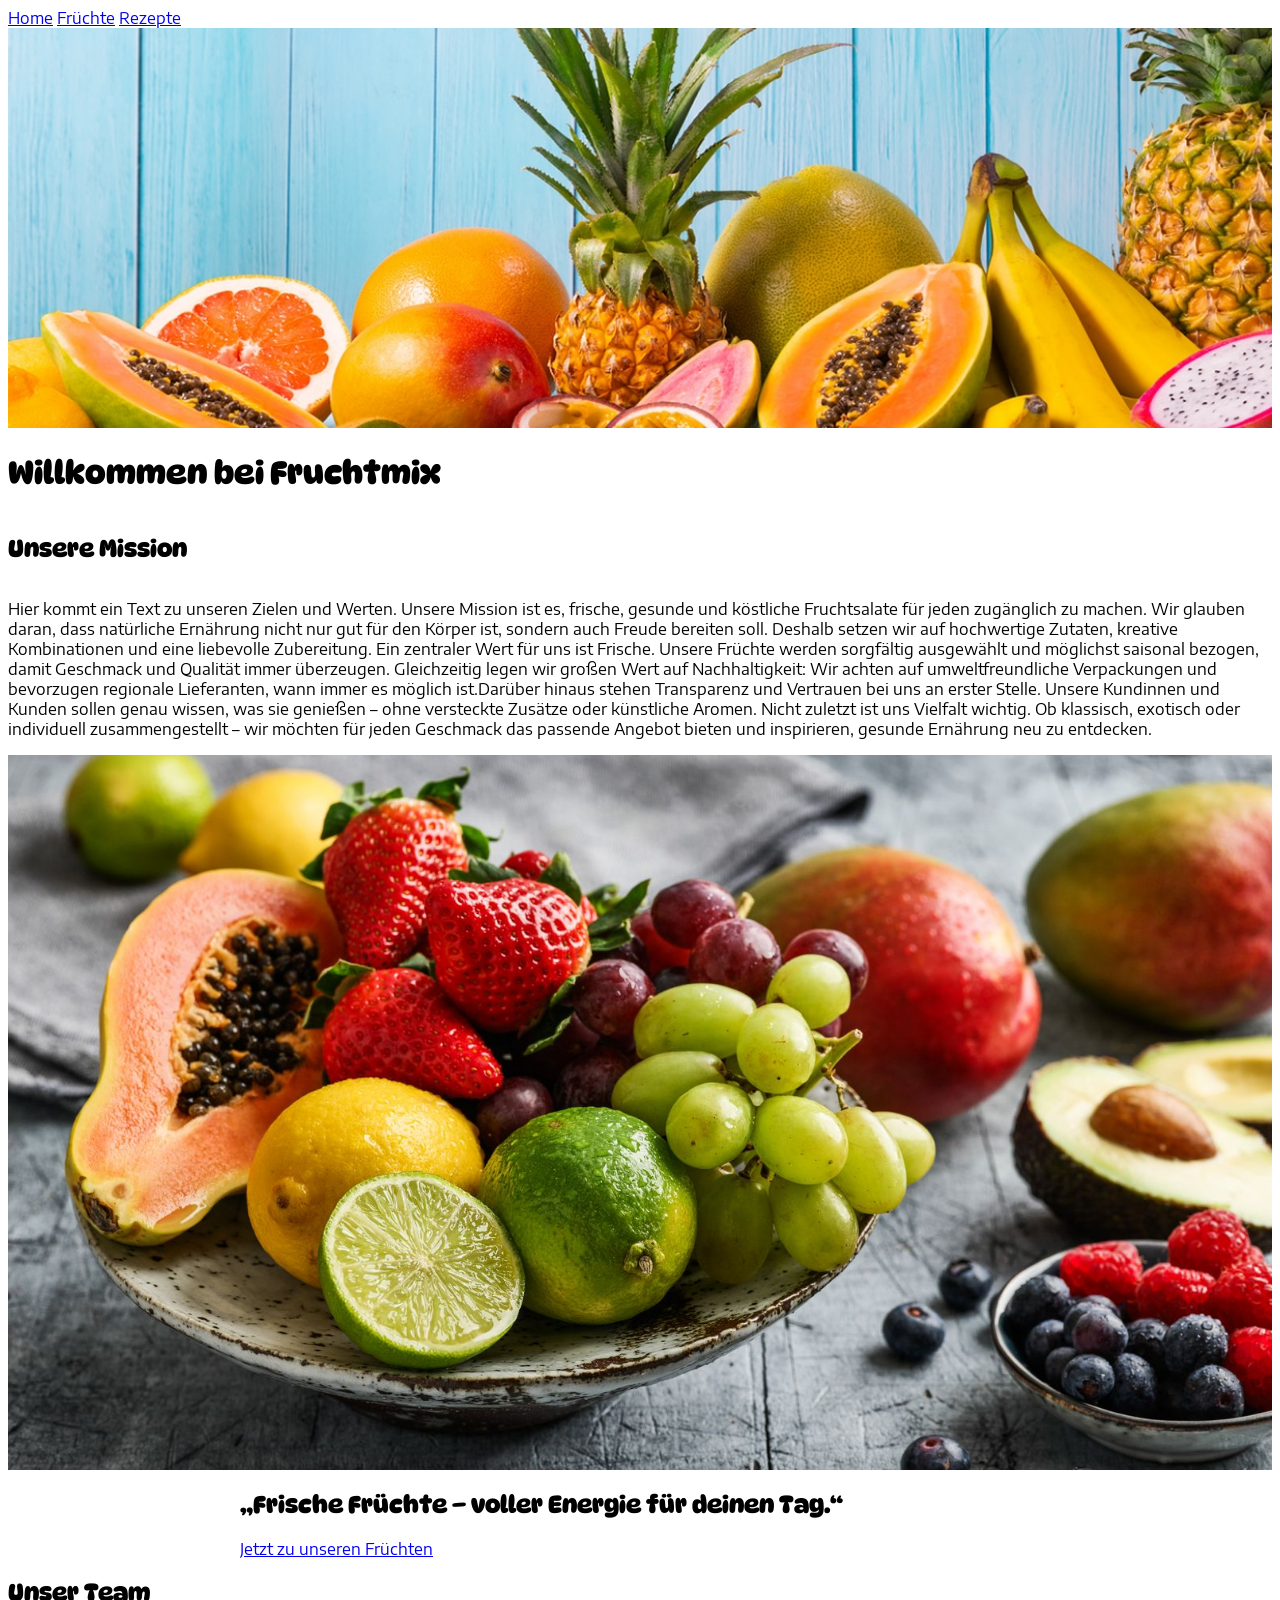
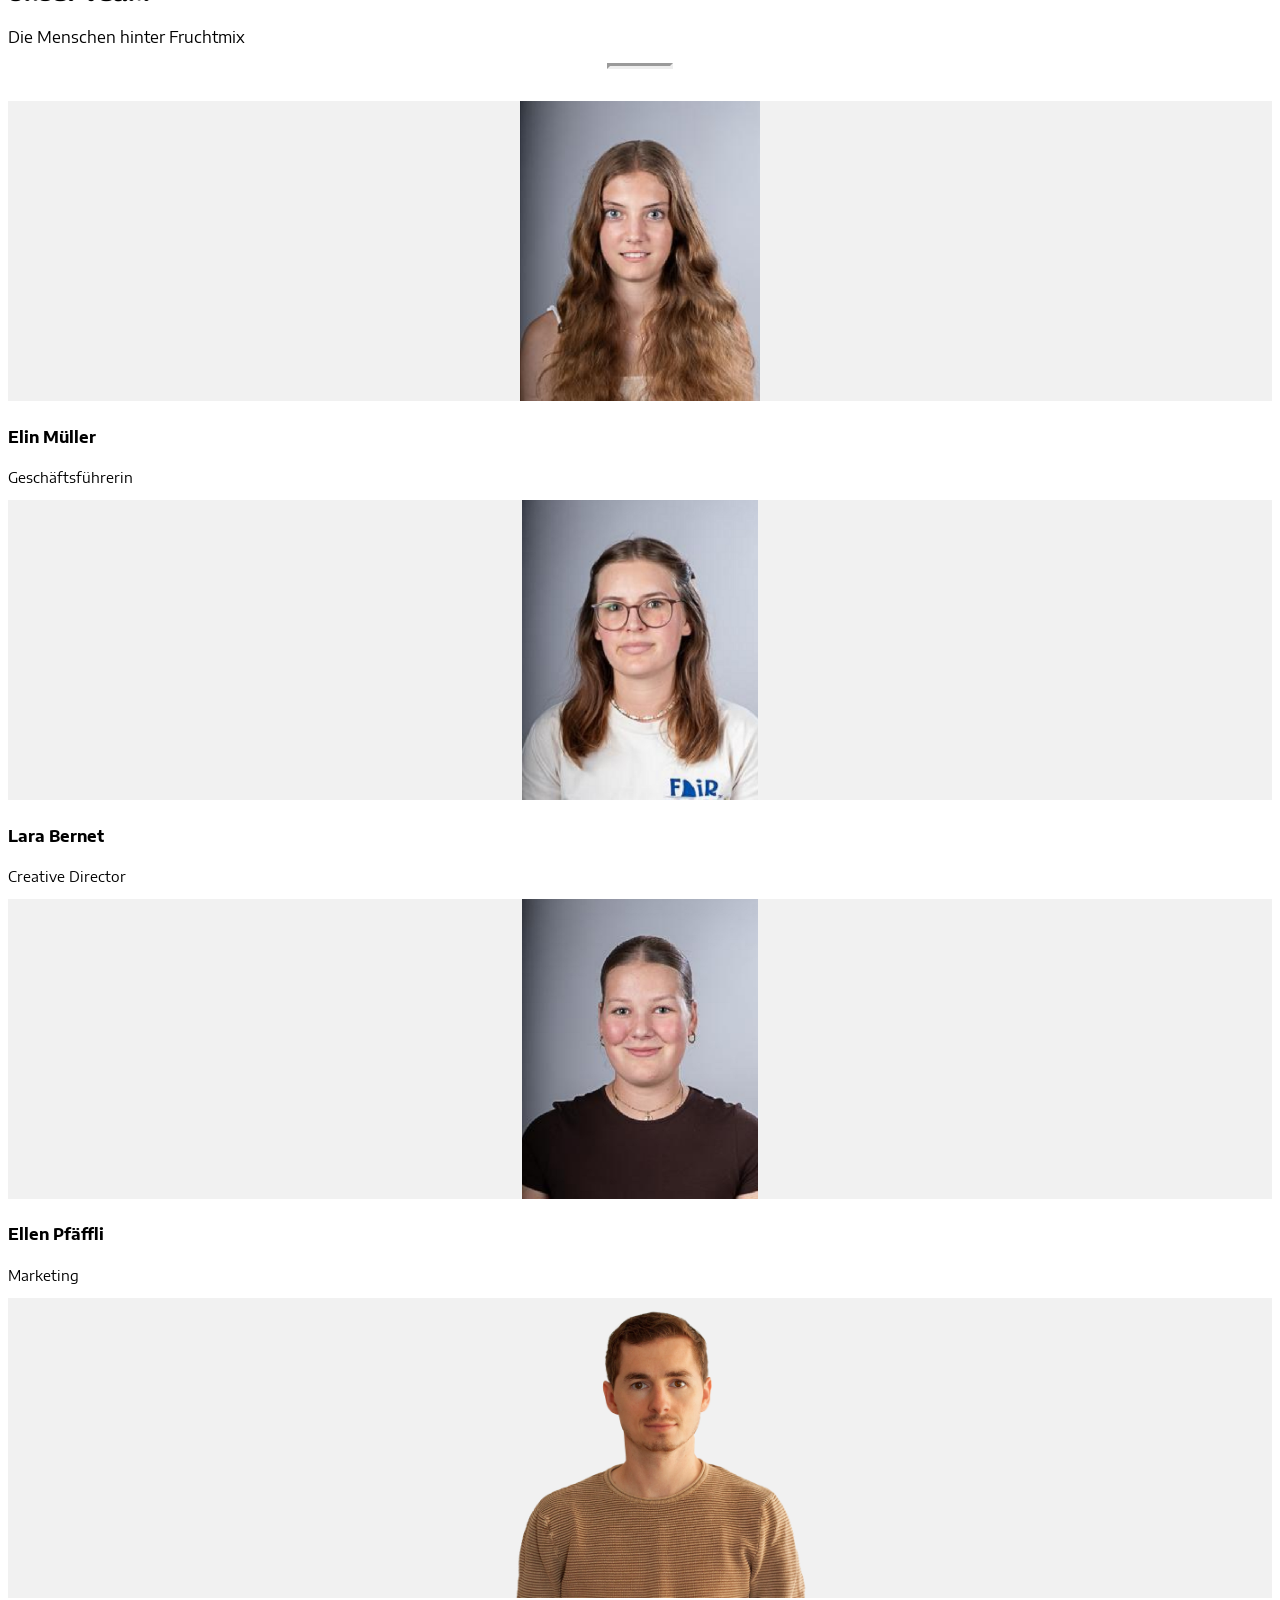
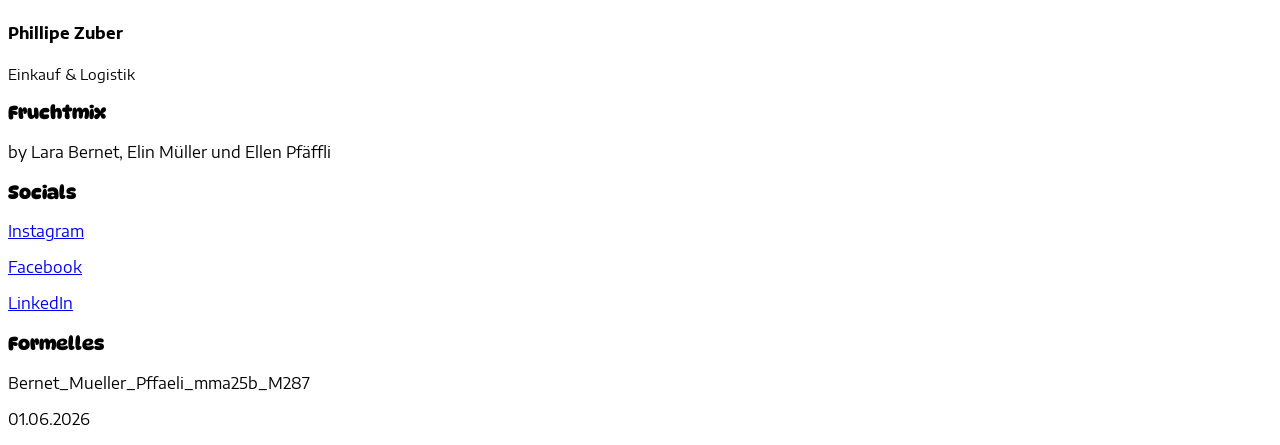
<file: index.html>
<!DOCTYPE html>
<html lang="de">

<head>
  <meta charset="UTF-8">
  <title>Fruchtmix</title>

  <link rel="icon" type="image/x-icon" href="favicon_apple.svg">
  <meta name="viewport" content="width=device-width, initial-scale=1">

  <!-- W3.CSS -->
  <link rel="stylesheet" href="https://www.w3schools.com/w3css/5/w3.css">

  <!-- Eigenes CSS -->
  <link rel="stylesheet" href="abschlussarbeit.css">

  <!-- GOOGLE FONTS -->
  <link rel="preconnect" href="https://fonts.googleapis.com">
  <link rel="preconnect" href="https://fonts.gstatic.com" crossorigin>

  <link href="https://fonts.googleapis.com/css2?family=DynaPuff:wght@400..700&family=Encode+Sans+Semi+Expanded:wght@100;200;300;400;500;600;700;800;900&display=swap" rel="stylesheet">
</head>

<body>

  <!-- Navigation -->
  <nav class="w3-bar w3-border w3-light-grey">
    <div class="w3-right">
      <a href="index.html" class="w3-bar-item w3-button w3-text-teal">Home</a>
      <a href="fruechte.html" class="w3-bar-item w3-button">Früchte</a>
      <a href="rezept.html" class="w3-bar-item w3-button">Rezepte</a>
    </div>
  </nav>

  <!-- HEADER Startseite -->
  <div class="w3-display-container">
    <img src="Startseite-header.jpg" 
        style="width:100%; height:400px; object-fit:cover;"
        alt="Fruchtmix" 
        class="w3-opacity-min">

    <div class="w3-display-middle w3-text-white w3-center">
      <h1 class="w3-xxxlarge w3-animate-top">Willkommen bei Fruchtmix</h1>
    </div>
  </div>

  <!-- ZWEI-SPALTEN-BEREICH -->
  <div class="w3-row-padding w3-margin-top w3-container two-column-responsive">
    
    <div class="w3-col w3-padding l7 m7 s12 w3-yellow" style="display:flex; flex-direction:column;">
      <h2>Unsere Mission</h2>
      <p>
        Hier kommt ein Text zu unseren Zielen und Werten. Unsere Mission ist es, frische, gesunde und köstliche 
        Fruchtsalate für jeden zugänglich zu machen. Wir glauben daran, dass natürliche Ernährung nicht nur gut 
        für den Körper ist, sondern auch Freude bereiten soll. Deshalb setzen wir auf hochwertige Zutaten, kreative 
        Kombinationen und eine liebevolle Zubereitung. Ein zentraler Wert für uns ist Frische. Unsere Früchte werden 
        sorgfältig ausgewählt und möglichst saisonal bezogen, damit Geschmack und Qualität immer überzeugen. Gleichzeitig 
        legen wir großen Wert auf Nachhaltigkeit: Wir achten auf umweltfreundliche Verpackungen und bevorzugen regionale 
        Lieferanten, wann immer es möglich ist.Darüber hinaus stehen Transparenz und Vertrauen bei uns an erster Stelle. 
        Unsere Kundinnen und Kunden sollen genau wissen, was sie genießen – ohne versteckte Zusätze oder künstliche Aromen. 
        Nicht zuletzt ist uns Vielfalt wichtig. Ob klassisch, exotisch oder individuell zusammengestellt – wir möchten für 
        jeden Geschmack das passende Angebot bieten und inspirieren, gesunde Ernährung neu zu entdecken.
      </p>
    </div>
    <div class="w3-col l5 m5 s12">
      <img src="Früchte.jpg" alt="früchte" class="full-width-mobile-image" style="width:100%; height:100%; object-fit:cover;">
    </div>
  </div>

  <!-- CARD -->
  <div class="w3-container w3-padding-32">
    <div class="w3-card-4 w3-padding-large w3-pink w3-hover-shadow smooth-hover" style="max-width:800px; margin:0 auto;">
      <h2 class="w3-text-white">„Frische Früchte – voller Energie für deinen Tag.“</h2>
      <a href="fruechte.html" class="w3-button w3-teal">Jetzt zu unseren Früchten</a>
    </div>
  </div>
  </div>


  <!-- TEAM -->
  <div class="w3-container w3-padding-32">
    <h2 class="w3-center">Unser Team</h2>
    <p class="w3-center">Die Menschen hinter Fruchtmix</p>
    <hr class="w3-border-teal" style="width:60px; border-width:3px; margin:16px auto 32px;">

    <div class="w3-row-padding">
      <!-- Mitarbeiter 1 -->
      <div class="w3-col l3 s6 m6 w3-margin-bottom">
        <div class="w3-card w3-center w3-padding-16">
          <img src="Elin_Portrait.png" alt="Mitarbeiter 1" class="team-img">
          <div class="w3-container">
            <h4 class="w3-margin-top">Elin Müller</h4>
            <p class="w3-text-grey" style="font-size:0.9rem;">Geschäftsführerin</p>
          </div>
        </div>
      </div>

      <!-- Mitarbeiter 2 -->
      <div class="w3-col l3 s6 m6 w3-margin-bottom">
        <div class="w3-card w3-center w3-padding-16">
          <img src="Lara_Portrait.png" alt="Mitarbeiter 2" class="team-img">
          <div class="w3-container">
            <h4 class="w3-margin-top">Lara Bernet</h4>
            <p class="w3-text-grey" style="font-size:0.9rem;">Creative Director</p>
          </div>
        </div>
      </div>

      <!-- Mitarbeiter 3 -->
      <div class="w3-col l3 s6 m6 w3-margin-bottom">
        <div class="w3-card w3-center w3-padding-16">
          <img src="Ellen_Portrait.png" alt="Mitarbeiter 3" class="team-img">
          <div class="w3-container">
            <h4 class="w3-margin-top">Ellen Pfäffli</h4>
            <p class="w3-text-grey" style="font-size:0.9rem;">Marketing</p>
          </div>
        </div>
      </div>

      <!-- Mitarbeiter 4 -->
      <div class="w3-col l3 s6 m6 w3-margin-bottom">
        <div class="w3-card w3-center w3-padding-16">
          <img src="Philippe_Zuber_Portrait.webp" alt="Mitarbeiter 4" class="team-img">
          <div class="w3-container">
            <h4 class="w3-margin-top">Phillipe Zuber</h4>
            <p class="w3-text-grey" style="font-size:0.9rem;">Einkauf & Logistik</p>
          </div>
        </div>
      </div>

    </div>
  </div>

  <!-- FOOTER -->
  <footer class="w3-container w3-teal w3-padding-32 w3-margin-top">
    <div class="w3-row-padding">

      <div class="w3-third">
        <h3>Fruchtmix</h3>
        <p>by Lara Bernet, Elin Müller und Ellen Pfäffli</p>
      </div>

      <div class="w3-third">
        <h3>Socials</h3>
        <p><a href="https://www.instagram.com/ki_fruechte/" class="w3-text-white" target="_blank" rel="noopener noreferrer">Instagram</a></p>
        <p><a href="https://www.facebook.com/" class="w3-text-white" target="_blank" rel="noopener noreferrer">Facebook</a></p>
        <p><a href="https://www.linkedin.com/company/jufico-gmbh/" class="w3-text-white" target="_blank" rel="noopener noreferrer">LinkedIn</a></p>
      </div>

      <div class="w3-third">
        <h3>Formelles</h3>
        <p>Bernet_Mueller_Pffaeli_mma25b_M287</p>
        <p>01.06.2026</p>
      </div>
    </div>
  </footer>

</body>
</html>
</file>
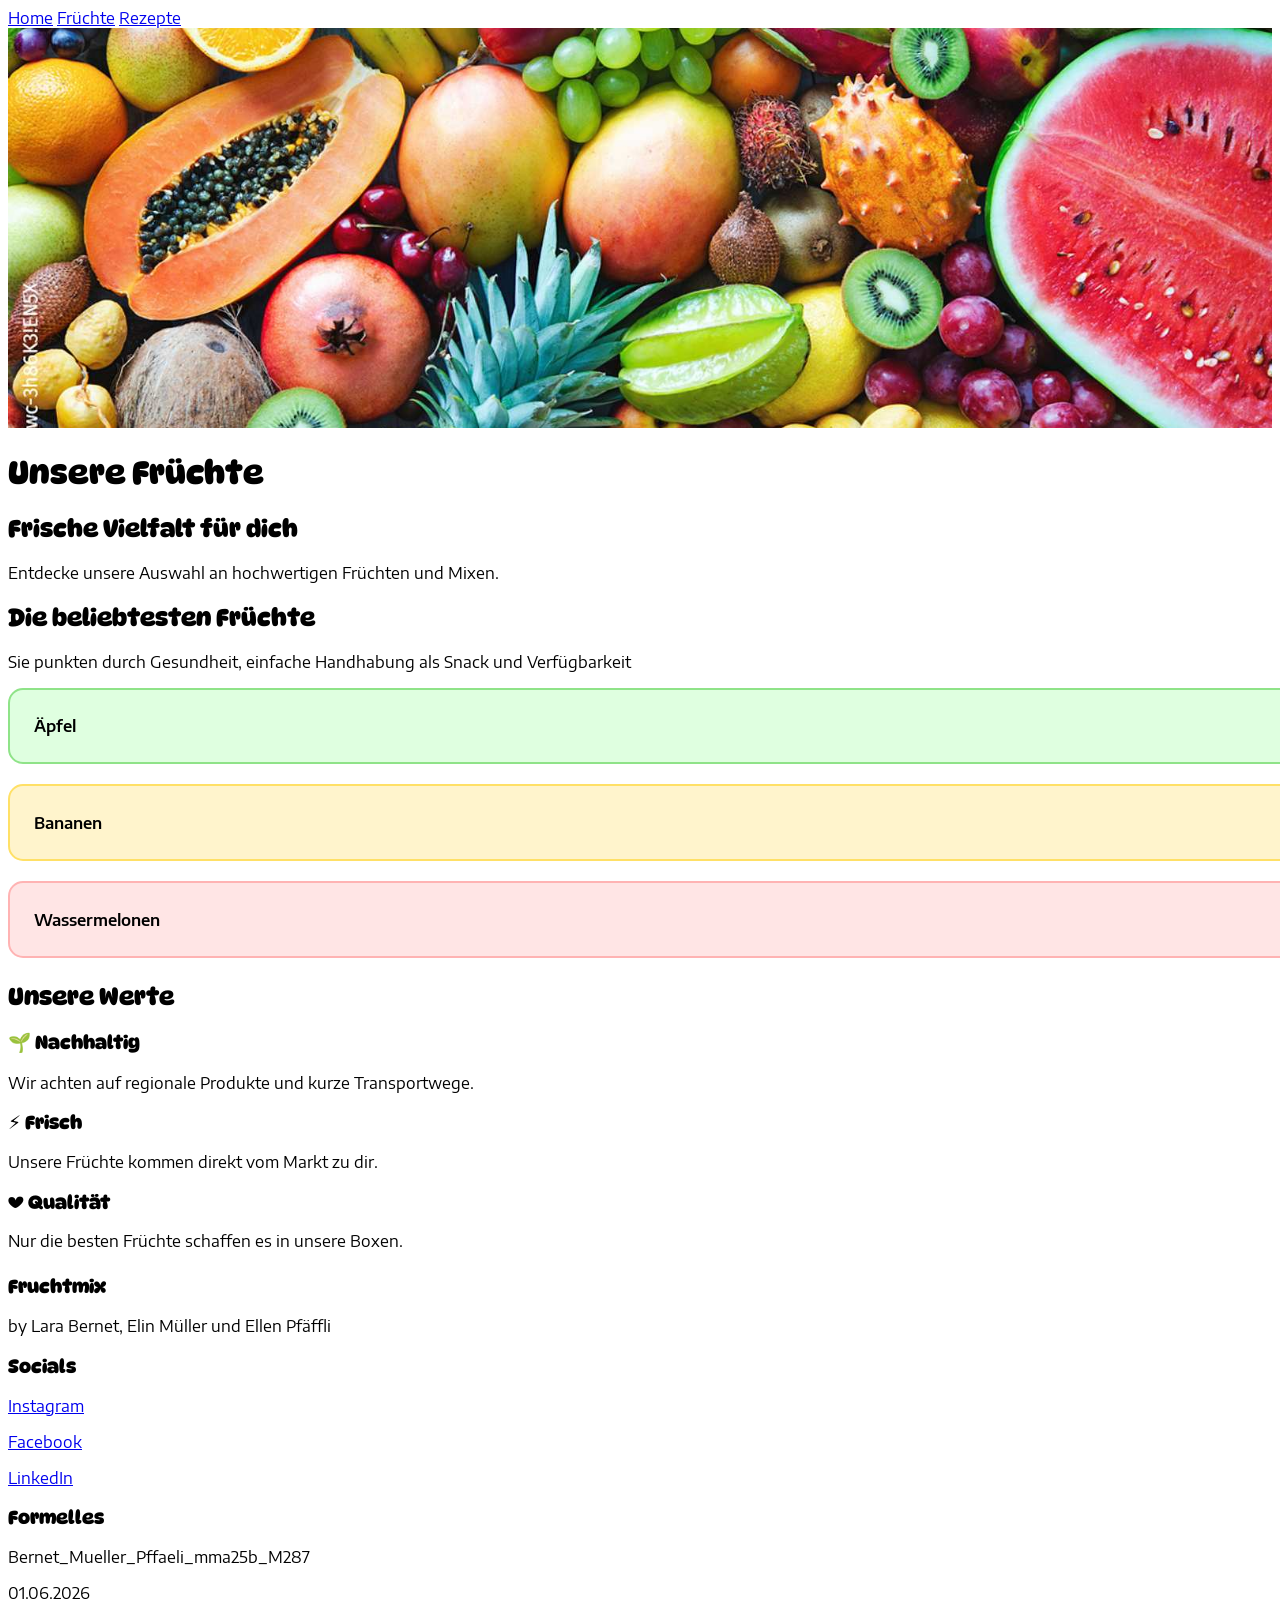
<file: fruechte.html>
<!DOCTYPE html>
<html lang="de">

<head>
  <meta charset="UTF-8">
  <title>Früchte</title>

  <link rel="icon" type="image/x-icon" href="favicon_apple.svg">
  <meta name="viewport" content="width=device-width, initial-scale=1">

  <!-- W3.CSS -->
  <link rel="stylesheet" href="https://www.w3schools.com/w3css/5/w3.css">

  <!-- Eigenes CSS -->
  <link rel="stylesheet" href="abschlussarbeit.css">

  <!-- GOOGLE FONTS -->
  <link rel="preconnect" href="https://fonts.googleapis.com">
  <link rel="preconnect" href="https://fonts.gstatic.com" crossorigin>

  <link href="https://fonts.googleapis.com/css2?family=DynaPuff:wght@400..700&family=Encode+Sans+Semi+Expanded:wght@100;200;300;400;500;600;700;800;900&display=swap" rel="stylesheet">
</head>

<body class="page-fruechte">

  <!-- Navigation -->
  <nav class="w3-bar w3-border w3-light-grey">
    <div class="w3-right">
      <a href="index.html" class="w3-bar-item w3-button">Home</a>
      <a href="fruechte.html" class="w3-bar-item w3-button w3-text-teal">Früchte</a>
      <a href="Rezept.html" class="w3-bar-item w3-button">Rezepte</a>
    </div>
  </nav>

  <!-- HEADER Früchte -->
  <div class="w3-display-container">
    <img src="Unsere Früchte-Header.jpeg" 
        style="width:100%; height:400px; object-fit:cover;" 
        alt="Unsere Früchte" 
        class="w3-opacity-min">

    <div class="w3-display-middle w3-text-white w3-center">
      <h1 class="w3-xxxlarge w3-animate-top">Unsere Früchte</h1>
    </div>
  </div>

  <!-- INTRO -->
  <div class="w3-container w3-padding-32 w3-center">
    <h2>Frische Vielfalt für dich</h2>
    <p>Entdecke unsere Auswahl an hochwertigen Früchten und Mixen.</p>
  </div>

  <!-- ACCORDION -->  
  <div class="w3-container w3-row-padding">
    <div class="accordion-section">

    <h2>Die beliebtesten Früchte</h2>
    <p>Sie punkten durch Gesundheit, einfache Handhabung als Snack und Verfügbarkeit</p>

    <details class="fruit-box apple" style="background-color: #dfffe0; padding: 20px; border-radius: 15px; border: 2px solid #8fe388; width:100%; margin-bottom: 20px;">
      <summary >Äpfel</summary>
      
        <p>Äpfel sind sehr beliebt, weil sie lecker, gesund und vielseitig sind.
          Sie schmecken süss oder leicht sauer und können überall einfach gegessen werden.
          Ausserdem enthalten Äpfel wichtige Vitamine und Ballaststoffe.
          Man kann Äpfel roh essen, zu Saft pressen oder in Desserts und Kuchen verwenden.</p>

        <audio controls preload="none" class="responsive-audio">
          <source src="apple.mp3" type="audio/mpeg">
          Dein Browser unterstützt das Audio-Element nicht.
        </audio>
    
    </details>

    <details class="fruit-box banana" style="background-color: #fff4cc; padding: 20px; border-radius: 15px; border: 2px solid #ffe066; width:100%; margin-bottom: 20px;">
      <summary >Bananen</summary>

      <p>Bananen sind beliebt, weil sie süss schmecken, gesund sind und schnell Energie geben.
          Sie enthalten viele Vitamine und Mineralstoffe, besonders Kalium.
          Ausserdem kann man Bananen leicht mitnehmen und ohne Messer essen. Viele Menschen essen sie zum Frühstück, als Snack oder in Smoothies und Desserts.</p>
        
          <audio controls preload="none" class="responsive-audio">
          <source src="banana.mp3" type="audio/mpeg">
          Dein Browser unterstützt das Audio-Element nicht.
        </audio>
    </details>

    <details class="fruit-box melon" style="background-color: #ffe5e5; padding: 20px; border-radius: 15px; border: 2px solid #ffb3b3; width:100%; margin-bottom: 20px;">
      <summary >Wassermelonen</summary>

        <p>Wassermelonen sind beliebt, weil sie süss, saftig und erfrischend sind.
          Besonders im Sommer essen viele Menschen gerne Wassermelonen, da sie viel Wasser enthalten und beim Abkühlen helfen.
          Ausserdem sind sie gesund und enthalten Vitamine.</p>
        
          <audio controls preload="none" class="responsive-audio">
          <source src="watermelon.mp3" type="audio/mpeg">
          Dein Browser unterstützt das Audio-Element nicht.
        </audio>
    
    </details>
    </div>
  </div>


  <!-- EXTRA SECTION -->
  <div class="w3-container w3-padding-32 w3-light-grey">
    <div class="w3-row-padding accordion-section">
    
    <h2>Unsere Werte</h2>

      <div class="w3-third">
        <div class="w3-card w3-padding">
          <h3>🌱 Nachhaltig</h3>
          <p>Wir achten auf regionale Produkte und kurze Transportwege.</p>
        </div>
      </div>

      <div class="w3-third">
        <div class="w3-card w3-padding">
          <h3>⚡ Frisch</h3>
          <p>Unsere Früchte kommen direkt vom Markt zu dir.</p>
        </div>
      </div>

      <div class="w3-third">
        <div class="w3-card w3-padding">
          <h3>❤️ Qualität</h3>
          <p>Nur die besten Früchte schaffen es in unsere Boxen.</p>
        </div>
      </div>
      
    </div>
  </div>

  <!-- FOOTER -->
  <footer class="w3-container w3-teal w3-padding-32 w3-margin-top">
    <div class="w3-row-padding">

      <div class="w3-third">
        <h3>Fruchtmix</h3>
        <p>by Lara Bernet, Elin Müller und Ellen Pfäffli</p>
      </div>

      <div class="w3-third">
        <h3>Socials</h3>
        <p><a href="https://www.instagram.com/ki_fruechte/" class="w3-text-white" target="_blank" rel="noopener noreferrer">Instagram</a></p>
        <p><a href="https://www.facebook.com/" class="w3-text-white" target="_blank" rel="noopener noreferrer">Facebook</a></p>
        <p><a href="https://www.linkedin.com/company/jufico-gmbh/" class="w3-text-white" target="_blank" rel="noopener noreferrer">LinkedIn</a></p>
      </div>

      <div class="w3-third">
        <h3>Formelles</h3>
        <p>Bernet_Mueller_Pffaeli_mma25b_M287</p>
        <p>01.06.2026</p>
      </div>
    </div>
  </footer>

</body>
</html>
</file>
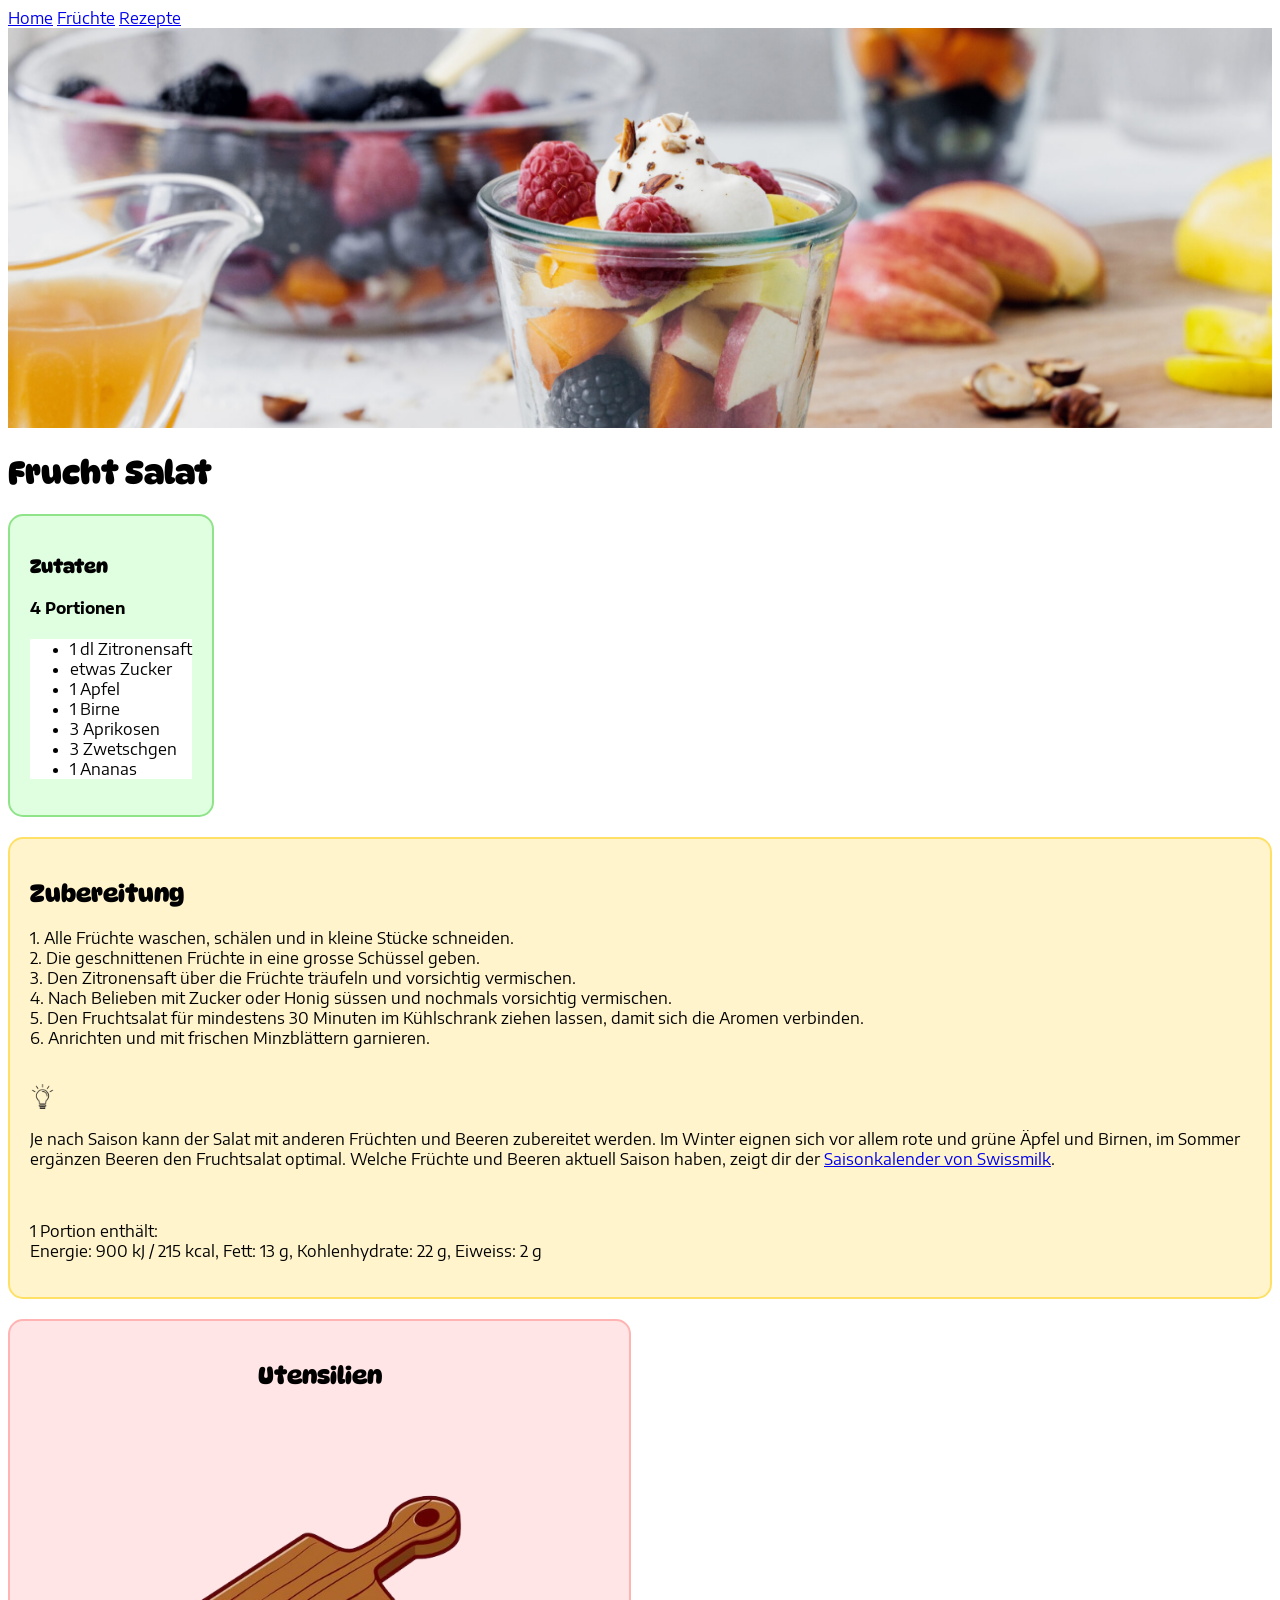
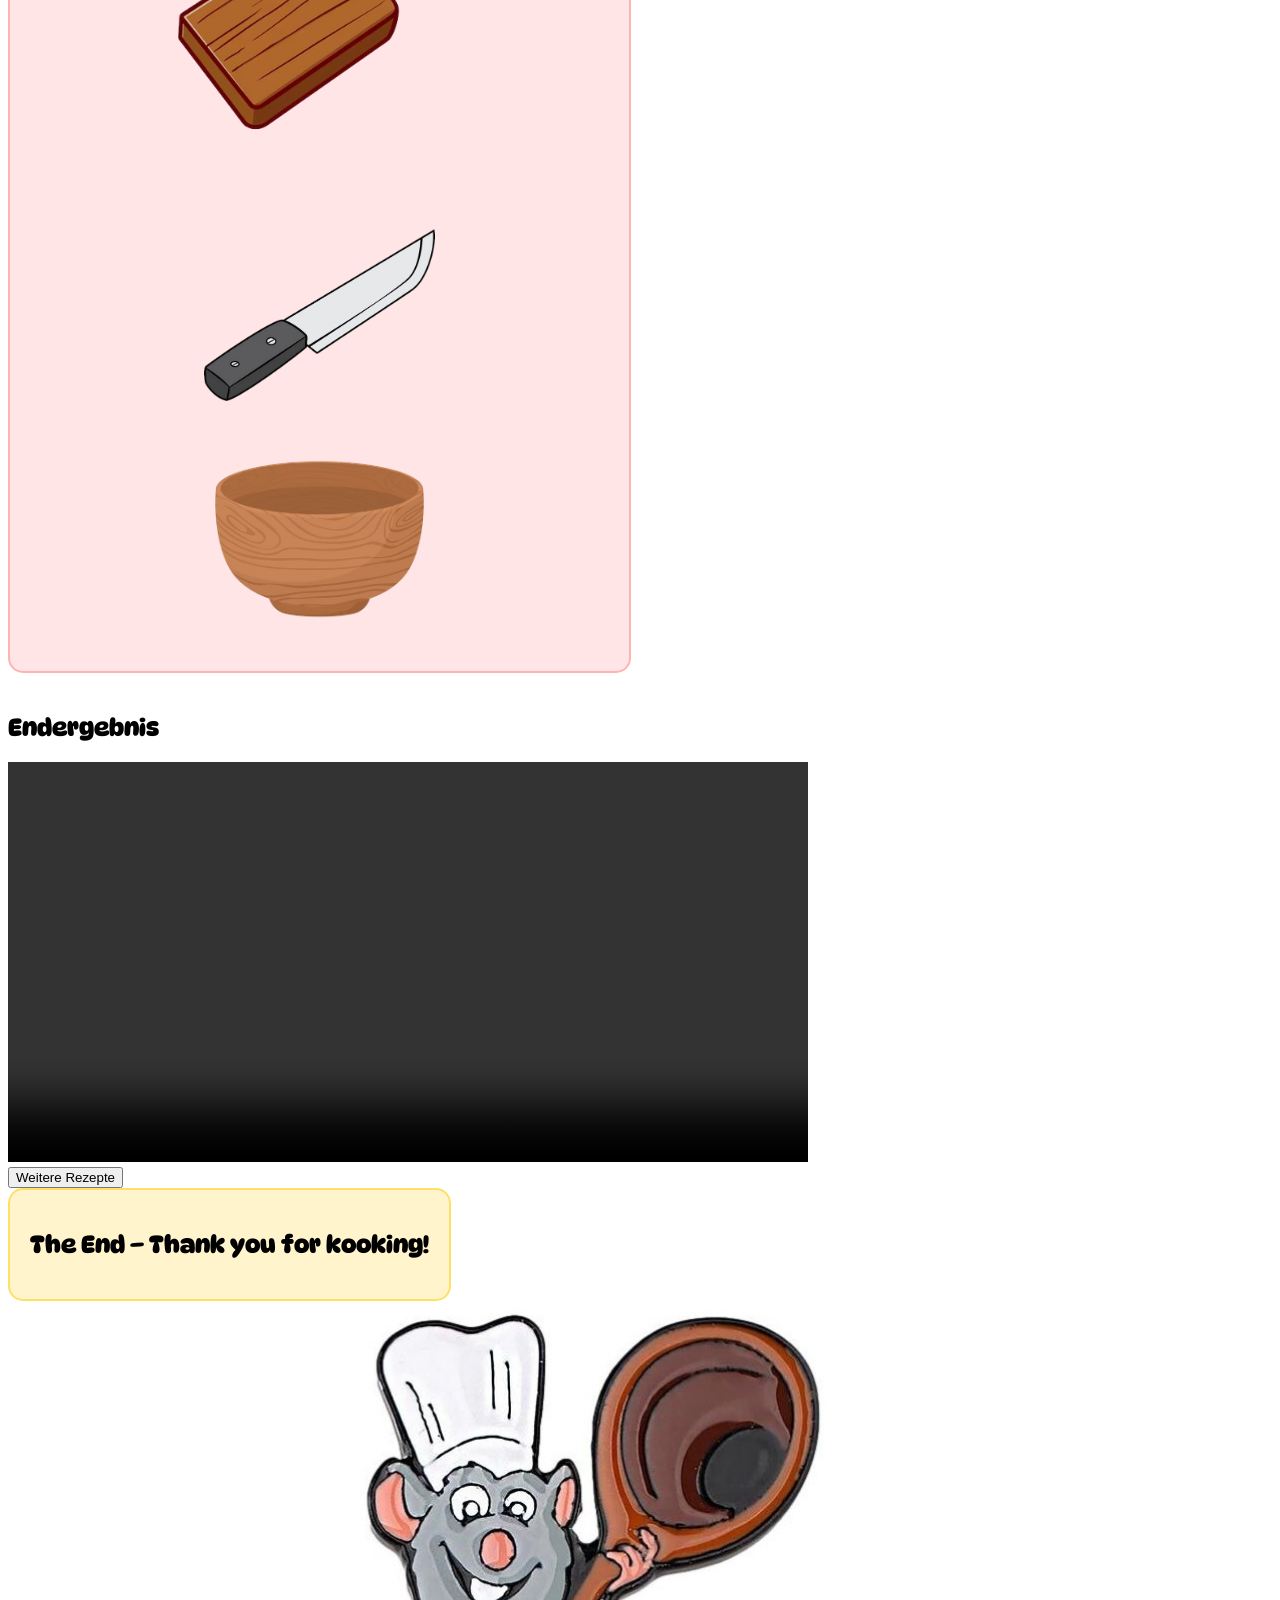
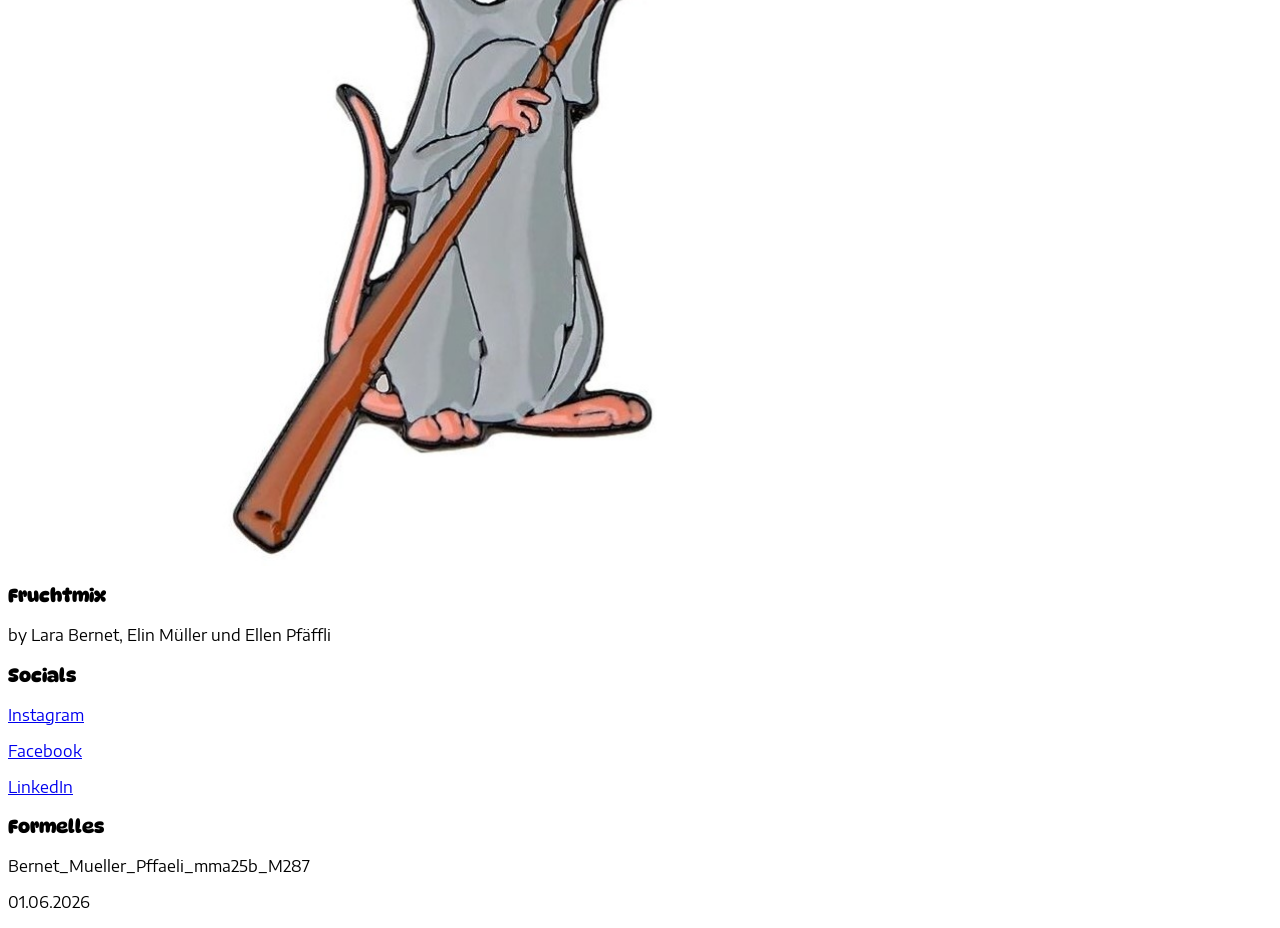
<file: Rezept.html>
<!DOCTYPE html>
<html lang="de">

<head>
  <meta charset="UTF-8">
  <title>Rezepte</title>

  <link rel="icon" type="image/x-icon" href="favicon_apple.svg">
  <meta name="viewport" content="width=device-width, initial-scale=1">

  <!-- W3.CSS -->
  <link rel="stylesheet" href="https://www.w3schools.com/w3css/5/w3.css">

  <!-- Eigenes CSS -->
  <link rel="stylesheet" href="abschlussarbeit.css">

  <!-- GOOGLE FONTS -->
  <link rel="preconnect" href="https://fonts.googleapis.com">
  <link rel="preconnect" href="https://fonts.gstatic.com" crossorigin>

  <link href="https://fonts.googleapis.com/css2?family=DynaPuff:wght@400..700&family=Encode+Sans+Semi+Expanded:wght@100;200;300;400;500;600;700;800;900&display=swap" rel="stylesheet">
</head>

<body>

  <!-- Navigation -->
  <nav class="w3-bar w3-border w3-light-grey">
    <div class="w3-right">
      <a href="index.html" class="w3-bar-item w3-button">Home</a>
      <a href="fruechte.html" class="w3-bar-item w3-button">Früchte</a>
      <a href="rezept.html" class="w3-bar-item w3-button w3-text-teal">Rezepte</a>
    </div>
  </nav>

    <!-- HEADER Rezepte -->
    <div class="w3-display-container">
      <img src="Fruchtsalat.jpg" 
          style="width:100%; height:400px; object-fit:cover;"
          alt="Frucht Salat" 
          class="w3-opacity-min">

      <div class="w3-display-middle w3-text-black w3-center">
        <h1 class="w3-xxxlarge w3-animate-top">Frucht Salat</h1>
      </div>
    </div>

  <!-- 3 SPALTEN -->
  <div class="w3-row-padding w3-padding-32"
      style="display:flex; align-items:stretch; flex-wrap:wrap;">

    <!-- Zutaten -->
    <div class="w3-col l3 m5 s12" style="display:flex;">
      <div style="
        background-color: #dfffe0;
        padding: 20px;
        border-radius: 15px;
        border: 2px solid #8fe388;
        width:100%;
        margin-bottom: 20px;
      ">

        <h3>Zutaten</h3>
        <h4>4 Portionen</h4>

        <ul class="w3-ul w3-card" style="background-color: #ffffff;">
          <li>1 dl Zitronensaft</li>
          <li>etwas Zucker</li>
          <li>1 Apfel</li>
          <li>1 Birne</li>
          <li>3 Aprikosen</li>
          <li>3 Zwetschgen</li>
          <li>1 Ananas</li>
        </ul>
      </div>
    </div>

    <div class="w3-col l6 m7 s12" style="display:flex;">
      <div style="
        background-color: #fff4cc;
        padding: 20px;
        border-radius: 15px;
        border: 2px solid #ffe066;
        width:100%;
        margin-bottom: 20px;
      ">
        <h2>Zubereitung</h2>

      <p> 1. Alle Früchte waschen, schälen und in kleine Stücke schneiden.<br> 
        2. Die geschnittenen Früchte in eine grosse Schüssel geben.<br> 
        3. Den Zitronensaft über die Früchte träufeln und vorsichtig vermischen.<br> 
        4. Nach Belieben mit Zucker oder Honig süssen und nochmals vorsichtig vermischen.<br> 
        5. Den Fruchtsalat für mindestens 30 Minuten im Kühlschrank ziehen lassen, damit sich die Aromen verbinden.<br> 
        6. Anrichten und mit frischen Minzblättern garnieren. 
        </p> 
        
        <img src="lightbulb.png" style="width: 25px; margin-top: 20px;"> 
        
        <p> Je nach Saison kann der Salat mit anderen Früchten und Beeren zubereitet werden. 
            Im Winter eignen sich vor allem rote und grüne Äpfel und Birnen, im Sommer ergänzen 
            Beeren den Fruchtsalat optimal. 
            Welche Früchte und Beeren aktuell Saison haben, 
            zeigt dir der <a href="https://www.swissmilk.ch/de/rezepte-kochideen/saisonkalender/?count=154" target="_blank"> Saisonkalender von Swissmilk</a>. 
          </p> 
      <br>  
      
      <p> 1 Portion enthält:<br> 
        Energie: 900 kJ / 215 kcal, Fett: 13 g, Kohlenhydrate: 22 g, Eiweiss: 2 g 
      </p>
      </div>
    </div>

  <!-- Utensilien -->
    <div class="w3-col l3 m5 s12" style="display:flex;">
      <div style="
        background-color: #ffe5e5;
        padding: 20px;
        border-radius: 15px;
        border: 2px solid #ffb3b3;
        text-align:center;
        width:100%;
        margin-bottom: 20px;
      ">
        <h2>Utensilien</h2>

        <img src="brett.png" style="width:70%; margin-bottom:10px;"> <br>
        <img src="messer.png" style="width:40%; margin-bottom:10px;"> <br>
        <img src="schuessel.png" style="width:40%;">
      </div>
    </div>

  </div>
  <!-- VIDEO -->
  <div class="w3-center">
    <h2>Endergebnis</h2>
  </div>
  <div class="w3-center w3-padding-32">
    <video class="w3-round-large"
          style="width:100%; max-width:800px; height:auto;"
          controls preload="none">

      <source src="salatvideo.mp4" type="video/mp4">
      <source src="salatvideo.ogg" type="video/ogg">
      Your browser does not support the video tag.
    </video>

  </div>

  <!-- Modal window button -->
  <div class="w3-center w3-padding-32">
    <button onmouseover="document.getElementById('popup').style.display='block'" 
            onmouseout="document.getElementById('popup').style.display='none'"
            class="w3-button w3-pink w3-large w3-round">
      Weitere Rezepte
    </button>
  </div>

  <!-- Modal window -->
  <div id="popup" class="w3-modal" style="display:none;" 
      onmouseover="document.getElementById('popup').style.display='block'"
      onmouseout="document.getElementById('popup').style.display='none'">
    <div class="w3-modal-content w3-animate-bottom w3-padding w3-round-large">
      <span onclick="document.getElementById('popup').style.display='none'" 
            class="w3-button w3-display-topright">&times;</span>
      <h2>Weitere Rezepte</h2>
      <a href="https://www.swissmilk.ch/de/rezepte-kochideen/rezepte/LM201510_10/zwetschgenwaehe/?collection=97137" target="_blank" class="w3-button w3-block w3-yellow w3-margin-bottom" >
        Früchte Wähe
      </a>
      <a href="https://www.swissmilk.ch/de/rezepte-kochideen/rezepte/CHDO201612_28/beeren-smoothie/" target="_blank" class="w3-button w3-block w3-orange w3-margin-bottom">
        Beeren Smoothie
      </a>
      <a href="https://www.swissmilk.ch/de/rezepte-kochideen/rezepte/LM200804_48/rhabarbersorbet-auf-ingwer-tuiles/?collection=97042" target="_blank" class="w3-button w3-block w3-green w3-margin-bottom">
        Rabarber Sorbet
      </a>
    </div>
  </div>

  <!-- ZWEI-SPALTEN-ABSCHNITT -->
<div class="w3-row-padding w3-padding-32 two-column-responsive always-two">

  <!-- TEXT -->
  <div class="w3-col l9 m6 s6" style="display:flex;">
    <div style="
      background-color:#fff4cc;
      padding:20px;
      border-radius:15px;
      border:2px solid #ffe066;
      width:100%;
      text-align:center;
    ">
      <h2>The End – Thank you for kooking!</h2>

      </p>
    </div>
  </div>

  <!-- BILD -->
  <div class="w3-col l3 m6 s6" style="display:flex;">
    <div style="
      width:100%;
      overflow:hidden;
      border-radius:15px;
    ">
      <img src="ratatouille.jpg"
           alt="Gesunde Früchte"
           style="
             width:100%;
             height:100%;
             object-fit:cover;
           ">
    </div>
  </div>

</div>

  <!-- FOOTER -->
  <footer class="w3-container w3-teal w3-padding-32 w3-margin-top">
    <div class="w3-row-padding">

      <div class="w3-third">
        <h3>Fruchtmix</h3>
        <p>by Lara Bernet, Elin Müller und Ellen Pfäffli</p>
      </div>

      <div class="w3-third">
        <h3>Socials</h3>
        <p><a href="https://www.instagram.com/ki_fruechte/" class="w3-text-white" target="_blank" rel="noopener noreferrer">Instagram</a></p>
        <p><a href="https://www.facebook.com/" class="w3-text-white" target="_blank" rel="noopener noreferrer">Facebook</a></p>
        <p><a href="https://www.linkedin.com/company/jufico-gmbh/" class="w3-text-white" target="_blank" rel="noopener noreferrer">LinkedIn</a></p>
      </div>

      <div class="w3-third">
        <h3>Formelles</h3>
        <p>Bernet_Mueller_Pffaeli_mma25b_M287</p>
        <p>01.06.2026</p>
      </div>
    </div>
  </footer>

</body>
</html>
</file>
<file: abschlussarbeit.css>
/* STANDARD TEXT */
body {
    font-family: "Encode Sans Semi Expanded", sans-serif;
    font-weight: 400;
}

/* TITEL */
h1, h2, h3{
    font-family: "DynaPuff", system-ui;
    font-optical-sizing: auto;
    font-weight: 700;
}

/* HOVER CARD */
.smooth-hover {
    transition: all 0.3s ease;
}

.smooth-hover:hover {
    transform: scale(1.03);
    box-shadow: 0 10px 25px rgba(0,0,0,0.2);
}

/* TEAM BILDER */
.team-img {
    width: 100%;
    height: 300px;
    object-fit: contain;
    background-color: #f1f1f1;
}

.two-column-responsive {
  display: flex;
  flex-wrap: wrap;
  align-items: stretch;
}

.two-column-responsive .w3-col {
  min-width: 0;
}

.full-width-mobile-image {
  width: 100%;
  object-fit: cover;
}

@media (max-width: 767px) {
  .two-column-responsive {
    flex-direction: column;
  }

  .two-column-responsive .w3-col {
    width: 100% !important;
    max-width: 100% !important;
  }

  .two-column-responsive.always-two {
    flex-direction: row;
  }

  .two-column-responsive.always-two .w3-col {
    width: 50% !important;
    max-width: 50% !important;
  }

  .two-column-responsive .full-width-mobile-image {
    height: auto !important;
  }
}

/* Accordion */
.page-fruechte details summary { cursor: pointer; font-weight: 600; padding: 0.4rem 0.25rem; list-style: none; outline: none; }
.page-fruechte .accordion-section { margin-bottom: 24px; }
.responsive-audio { width: 100%; max-width: 560px; }

/* MOBILE ADJUSTMENTS */
@media (max-width: 767px) {
  /* Headerbild kleiner auf Handys */
  .w3-display-container img {
    height: 200px !important;
    object-fit: cover;
  }

  /* Titelgrössen anpassen */
  h1.w3-xxxlarge {
    font-size: 1.8rem;
  }

  /* Werte-Karten untereinander */
  .w3-third {
    width: 100% !important;
    margin-bottom: 12px;
  }

  /* Details innerer Text */
  .page-fruechte details p {
    font-size: 1rem;
    line-height: 1.4;
  }
}
</file>
